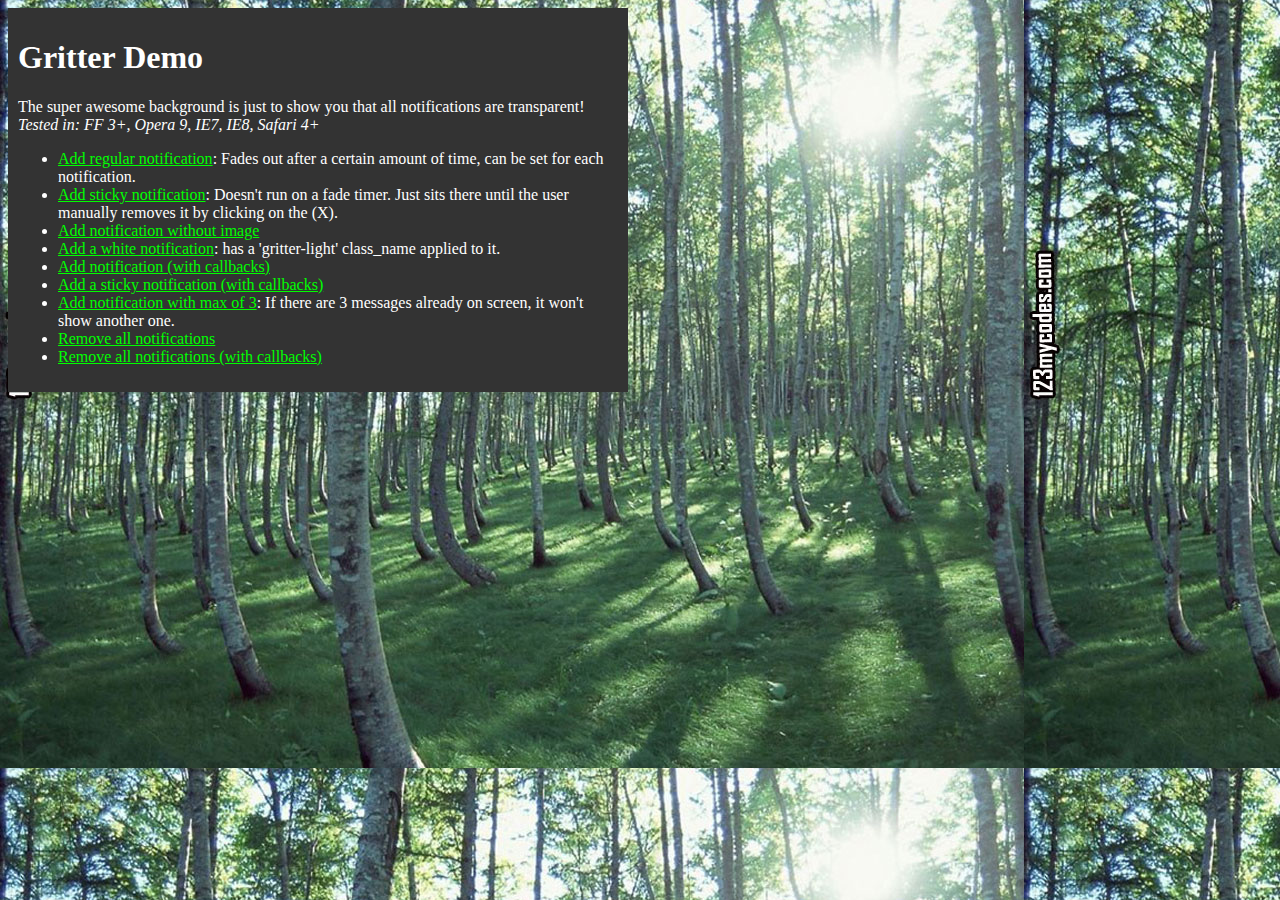
<file: assets/gritter/index.html>
<!DOCTYPE html PUBLIC "-//W3C//DTD XHTML 1.0 Transitional//EN" "http://www.w3.org/TR/xhtml1/DTD/xhtml1-transitional.dtd">
<html xmlns="http://www.w3.org/1999/xhtml">
<head>
<title>Gritter demo for jQuery - boedesign.com</title>
<meta http-equiv="Content-Type" content="text/html; charset=utf-8" />
<link rel="stylesheet" type="text/css" href="css/jquery.gritter.css" />
<script type="text/javascript" src="http://www.google.com/jsapi"></script>
<script type="text/javascript">google.load('jquery', '1.7.1');</script>
<script type="text/javascript" src="js/jquery.gritter.js"></script>
<style type="text/css">
	body {
		background:#222 url(images/trees.jpg);
		color:#fff;
	}
	a {
		color:#00ff00;
	}
	#container {
		width:600px;
		background:#333;
		padding:10px;
	}
</style>
</head>


<body>
<div id="container">
	<h1>Gritter Demo</h1>
	<p>
		The super awesome background is just to show you that all notifications are transparent!
		<em>Tested in: FF 3+, Opera 9, IE7, IE8, Safari 4+</em>
	</p>
	<ul>
		<li>
			<a href="#" id="add-regular">Add regular notification</a>: Fades out after a certain amount of time, can be set for each notification.
		</li>
		<li>
			<a href="#" id="add-sticky">Add sticky notification</a>: Doesn't run on a fade timer.  Just sits there until the user manually removes it by clicking on the (X).
		</li>
		<li>
			<a href="#" id="add-without-image">Add notification without image</a>
		</li>
        <li>
            <a href="#" id="add-gritter-light">Add a white notification</a>: has a 'gritter-light' class_name applied to it.
        </li>
		<li>
			<a href="#" id="add-with-callbacks">Add notification (with callbacks)</a>
		</li>
		<li>
			<a href="#" id="add-sticky-with-callbacks">Add a sticky notification (with callbacks)</a>
		</li>
        <li>
            <a href="#" id="add-max">Add notification with max of 3</a>: If there are 3 messages already on screen, it won't show another one.
        </li>
		<li>
			<a href="#" id="remove-all">Remove all notifications</a>
		</li>
		<li>
			<a href="#" id="remove-all-with-callbacks">Remove all notifications (with callbacks)</a>
		</li>
	</ul>
</div>

<script type="text/javascript">

	$(function(){

		// global setting override
        /*
		$.extend($.gritter.options, {
		    class_name: 'gritter-light', // for light notifications (can be added directly to $.gritter.add too)
		    position: 'bottom-left', // possibilities: bottom-left, bottom-right, top-left, top-right
			fade_in_speed: 100, // how fast notifications fade in (string or int)
			fade_out_speed: 100, // how fast the notices fade out
			time: 3000 // hang on the screen for...
		});
        */

		$('#add-sticky').click(function(){

			var unique_id = $.gritter.add({
				// (string | mandatory) the heading of the notification
				title: 'This is a sticky notice!',
				// (string | mandatory) the text inside the notification
				text: 'Lorem ipsum dolor sit amet, consectetur adipiscing elit. Vivamus eget tincidunt velit. Cum sociis natoque penatibus et <a href="#" style="color:#ccc">magnis dis parturient</a> montes, nascetur ridiculus mus.',
				// (string | optional) the image to display on the left
				image: 'http://s3.amazonaws.com/twitter_production/profile_images/132499022/myface_bigger.jpg',
				// (bool | optional) if you want it to fade out on its own or just sit there
				sticky: true,
				// (int | optional) the time you want it to be alive for before fading out
				time: '',
				// (string | optional) the class name you want to apply to that specific message
				class_name: 'my-sticky-class'
			});

			// You can have it return a unique id, this can be used to manually remove it later using
			/*
			setTimeout(function(){

				$.gritter.remove(unique_id, {
					fade: true,
					speed: 'slow'
				});

			}, 6000)
			*/

			return false;

		});

		$('#add-regular').click(function(){

			$.gritter.add({
				// (string | mandatory) the heading of the notification
				title: 'This is a regular notice!',
				// (string | mandatory) the text inside the notification
				text: 'This will fade out after a certain amount of time. Vivamus eget tincidunt velit. Cum sociis natoque penatibus et <a href="#" style="color:#ccc">magnis dis parturient</a> montes, nascetur ridiculus mus.',
				// (string | optional) the image to display on the left
				image: 'http://a0.twimg.com/profile_images/59268975/jquery_avatar_bigger.png',
				// (bool | optional) if you want it to fade out on its own or just sit there
				sticky: false,
				// (int | optional) the time you want it to be alive for before fading out
				time: ''
			});

			return false;

		});

        $('#add-max').click(function(){

            $.gritter.add({
                // (string | mandatory) the heading of the notification
                title: 'This is a notice with a max of 3 on screen at one time!',
                // (string | mandatory) the text inside the notification
                text: 'This will fade out after a certain amount of time. Vivamus eget tincidunt velit. Cum sociis natoque penatibus et <a href="#" style="color:#ccc">magnis dis parturient</a> montes, nascetur ridiculus mus.',
                // (string | optional) the image to display on the left
                image: 'http://a0.twimg.com/profile_images/59268975/jquery_avatar_bigger.png',
                // (bool | optional) if you want it to fade out on its own or just sit there
                sticky: false,
                // (function) before the gritter notice is opened
                before_open: function(){
                    if($('.gritter-item-wrapper').length == 3)
                    {
                        // Returning false prevents a new gritter from opening
                        return false;
                    }
                }
            });

            return false;

        });

		$('#add-without-image').click(function(){

			$.gritter.add({
				// (string | mandatory) the heading of the notification
				title: 'This is a notice without an image!',
				// (string | mandatory) the text inside the notification
				text: 'This will fade out after a certain amount of time. Vivamus eget tincidunt velit. Cum sociis natoque penatibus et <a href="#" style="color:#ccc">magnis dis parturient</a> montes, nascetur ridiculus mus.'
			});

			return false;
		});

        $('#add-gritter-light').click(function(){

            $.gritter.add({
                // (string | mandatory) the heading of the notification
                title: 'This is a light notification',
                // (string | mandatory) the text inside the notification
                text: 'Just add a "gritter-light" class_name to your $.gritter.add or globally to $.gritter.options.class_name',
                class_name: 'gritter-light'
            });

            return false;
        });

		$('#add-with-callbacks').click(function(){

			$.gritter.add({
				// (string | mandatory) the heading of the notification
				title: 'This is a notice with callbacks!',
				// (string | mandatory) the text inside the notification
				text: 'The callback is...',
				// (function | optional) function called before it opens
				before_open: function(){
					alert('I am called before it opens');
				},
				// (function | optional) function called after it opens
				after_open: function(e){
					alert("I am called after it opens: \nI am passed the jQuery object for the created Gritter element...\n" + e);
				},
				// (function | optional) function called before it closes
				before_close: function(e, manual_close){
                    var manually = (manual_close) ? 'The "X" was clicked to close me!' : '';
					alert("I am called before it closes: I am passed the jQuery object for the Gritter element... \n" + manually);
				},
				// (function | optional) function called after it closes
				after_close: function(e, manual_close){
                    var manually = (manual_close) ? 'The "X" was clicked to close me!' : '';
					alert('I am called after it closes. ' + manually);
				}
			});

			return false;
		});

		$('#add-sticky-with-callbacks').click(function(){

			$.gritter.add({
				// (string | mandatory) the heading of the notification
				title: 'This is a sticky notice with callbacks!',
				// (string | mandatory) the text inside the notification
				text: 'Sticky sticky notice.. sticky sticky notice...',
				// Stickeh!
				sticky: true,
				// (function | optional) function called before it opens
				before_open: function(){
					alert('I am a sticky called before it opens');
				},
				// (function | optional) function called after it opens
				after_open: function(e){
					alert("I am a sticky called after it opens: \nI am passed the jQuery object for the created Gritter element...\n" + e);
				},
				// (function | optional) function called before it closes
				before_close: function(e){
					alert("I am a sticky called before it closes: I am passed the jQuery object for the Gritter element... \n" + e);
				},
				// (function | optional) function called after it closes
				after_close: function(){
					alert('I am a sticky called after it closes');
				}
			});

			return false;

		});

		$("#remove-all").click(function(){

			$.gritter.removeAll();
			return false;

		});

		$("#remove-all-with-callbacks").click(function(){

			$.gritter.removeAll({
				before_close: function(e){
					alert("I am called before all notifications are closed.  I am passed the jQuery object containing all  of Gritter notifications.\n" + e);
				},
				after_close: function(){
					alert('I am called after everything has been closed.');
				}
			});
			return false;

		});


	});
</script>

</body>
</html>
</file>
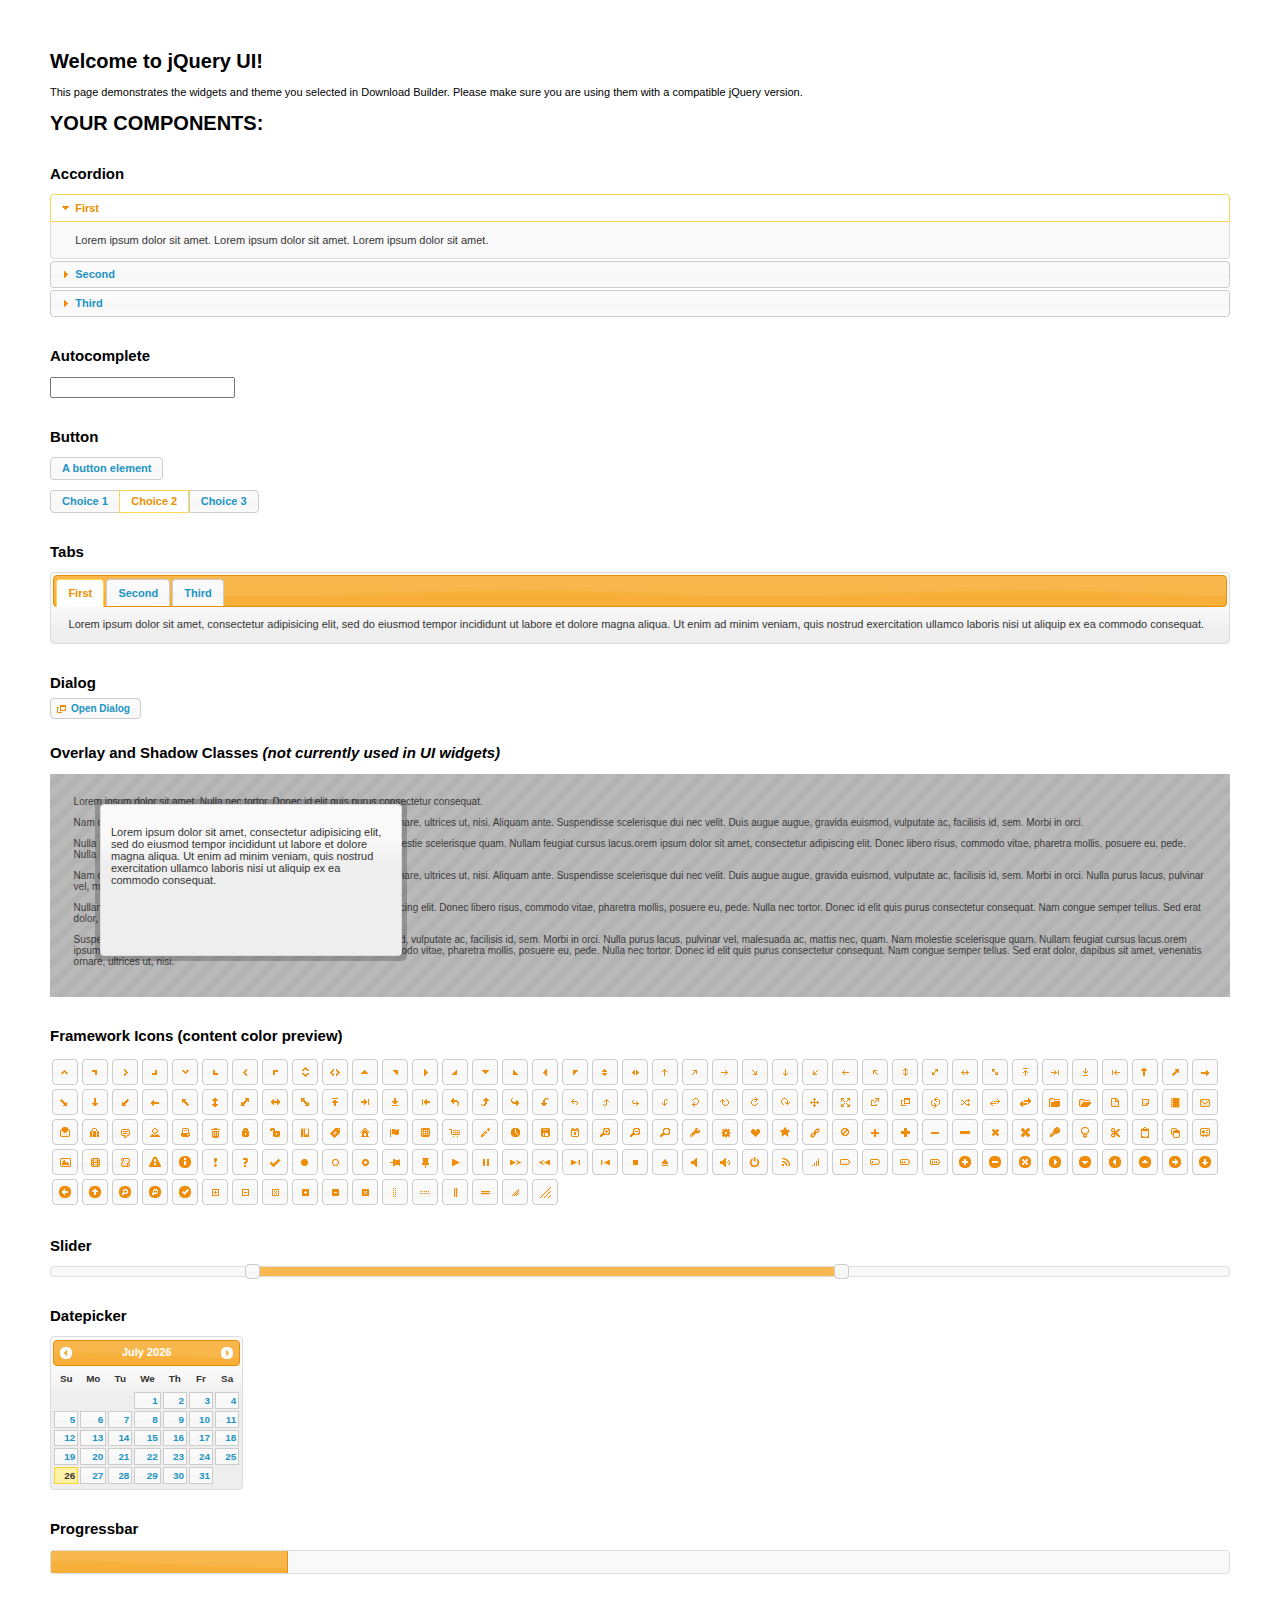
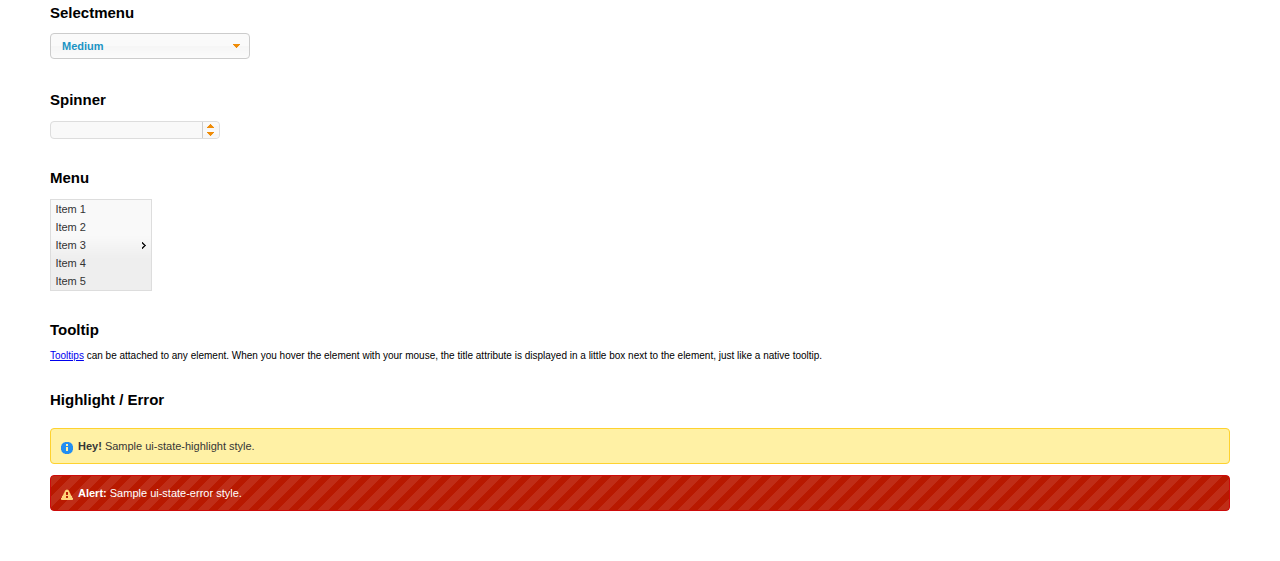
<file: assets/jquery-ui/index.html>
<!doctype html>
<html lang="us">
<head>
	<meta charset="utf-8">
	<title>jQuery UI Example Page</title>
	<link href="jquery-ui.css" rel="stylesheet">
	<style>
	body{
		font: 62.5% "Trebuchet MS", sans-serif;
		margin: 50px;
	}
	.demoHeaders {
		margin-top: 2em;
	}
	#dialog-link {
		padding: .4em 1em .4em 20px;
		text-decoration: none;
		position: relative;
	}
	#dialog-link span.ui-icon {
		margin: 0 5px 0 0;
		position: absolute;
		left: .2em;
		top: 50%;
		margin-top: -8px;
	}
	#icons {
		margin: 0;
		padding: 0;
	}
	#icons li {
		margin: 2px;
		position: relative;
		padding: 4px 0;
		cursor: pointer;
		float: left;
		list-style: none;
	}
	#icons span.ui-icon {
		float: left;
		margin: 0 4px;
	}
	.fakewindowcontain .ui-widget-overlay {
		position: absolute;
	}
	select {
		width: 200px;
	}
	</style>
</head>
<body>

<h1>Welcome to jQuery UI!</h1>

<div class="ui-widget">
	<p>This page demonstrates the widgets and theme you selected in Download Builder. Please make sure you are using them with a compatible jQuery version.</p>
</div>

<h1>YOUR COMPONENTS:</h1>


<!-- Accordion -->
<h2 class="demoHeaders">Accordion</h2>
<div id="accordion">
	<h3>First</h3>
	<div>Lorem ipsum dolor sit amet. Lorem ipsum dolor sit amet. Lorem ipsum dolor sit amet.</div>
	<h3>Second</h3>
	<div>Phasellus mattis tincidunt nibh.</div>
	<h3>Third</h3>
	<div>Nam dui erat, auctor a, dignissim quis.</div>
</div>



<!-- Autocomplete -->
<h2 class="demoHeaders">Autocomplete</h2>
<div>
	<input id="autocomplete" title="type &quot;a&quot;">
</div>



<!-- Button -->
<h2 class="demoHeaders">Button</h2>
<button id="button">A button element</button>
<form style="margin-top: 1em;">
	<div id="radioset">
		<input type="radio" id="radio1" name="radio"><label for="radio1">Choice 1</label>
		<input type="radio" id="radio2" name="radio" checked="checked"><label for="radio2">Choice 2</label>
		<input type="radio" id="radio3" name="radio"><label for="radio3">Choice 3</label>
	</div>
</form>



<!-- Tabs -->
<h2 class="demoHeaders">Tabs</h2>
<div id="tabs">
	<ul>
		<li><a href="#tabs-1">First</a></li>
		<li><a href="#tabs-2">Second</a></li>
		<li><a href="#tabs-3">Third</a></li>
	</ul>
	<div id="tabs-1">Lorem ipsum dolor sit amet, consectetur adipisicing elit, sed do eiusmod tempor incididunt ut labore et dolore magna aliqua. Ut enim ad minim veniam, quis nostrud exercitation ullamco laboris nisi ut aliquip ex ea commodo consequat.</div>
	<div id="tabs-2">Phasellus mattis tincidunt nibh. Cras orci urna, blandit id, pretium vel, aliquet ornare, felis. Maecenas scelerisque sem non nisl. Fusce sed lorem in enim dictum bibendum.</div>
	<div id="tabs-3">Nam dui erat, auctor a, dignissim quis, sollicitudin eu, felis. Pellentesque nisi urna, interdum eget, sagittis et, consequat vestibulum, lacus. Mauris porttitor ullamcorper augue.</div>
</div>



<!-- Dialog NOTE: Dialog is not generated by UI in this demo so it can be visually styled in themeroller-->
<h2 class="demoHeaders">Dialog</h2>
<p><a href="#" id="dialog-link" class="ui-state-default ui-corner-all"><span class="ui-icon ui-icon-newwin"></span>Open Dialog</a></p>

<h2 class="demoHeaders">Overlay and Shadow Classes <em>(not currently used in UI widgets)</em></h2>
<div style="position: relative; width: 96%; height: 200px; padding:1% 2%; overflow:hidden;" class="fakewindowcontain">
	<p>Lorem ipsum dolor sit amet,  Nulla nec tortor. Donec id elit quis purus consectetur consequat. </p><p>Nam congue semper tellus. Sed erat dolor, dapibus sit amet, venenatis ornare, ultrices ut, nisi. Aliquam ante. Suspendisse scelerisque dui nec velit. Duis augue augue, gravida euismod, vulputate ac, facilisis id, sem. Morbi in orci. </p><p>Nulla purus lacus, pulvinar vel, malesuada ac, mattis nec, quam. Nam molestie scelerisque quam. Nullam feugiat cursus lacus.orem ipsum dolor sit amet, consectetur adipiscing elit. Donec libero risus, commodo vitae, pharetra mollis, posuere eu, pede. Nulla nec tortor. Donec id elit quis purus consectetur consequat. </p><p>Nam congue semper tellus. Sed erat dolor, dapibus sit amet, venenatis ornare, ultrices ut, nisi. Aliquam ante. Suspendisse scelerisque dui nec velit. Duis augue augue, gravida euismod, vulputate ac, facilisis id, sem. Morbi in orci. Nulla purus lacus, pulvinar vel, malesuada ac, mattis nec, quam. Nam molestie scelerisque quam. </p><p>Nullam feugiat cursus lacus.orem ipsum dolor sit amet, consectetur adipiscing elit. Donec libero risus, commodo vitae, pharetra mollis, posuere eu, pede. Nulla nec tortor. Donec id elit quis purus consectetur consequat. Nam congue semper tellus. Sed erat dolor, dapibus sit amet, venenatis ornare, ultrices ut, nisi. Aliquam ante. </p><p>Suspendisse scelerisque dui nec velit. Duis augue augue, gravida euismod, vulputate ac, facilisis id, sem. Morbi in orci. Nulla purus lacus, pulvinar vel, malesuada ac, mattis nec, quam. Nam molestie scelerisque quam. Nullam feugiat cursus lacus.orem ipsum dolor sit amet, consectetur adipiscing elit. Donec libero risus, commodo vitae, pharetra mollis, posuere eu, pede. Nulla nec tortor. Donec id elit quis purus consectetur consequat. Nam congue semper tellus. Sed erat dolor, dapibus sit amet, venenatis ornare, ultrices ut, nisi. </p>

	<!-- ui-dialog -->
	<div class="ui-overlay"><div class="ui-widget-overlay"></div><div class="ui-widget-shadow ui-corner-all" style="width: 302px; height: 152px; position: absolute; left: 50px; top: 30px;"></div></div>
	<div style="position: absolute; width: 280px; height: 130px;left: 50px; top: 30px; padding: 10px;" class="ui-widget ui-widget-content ui-corner-all">
		<div class="ui-dialog-content ui-widget-content" style="background: none; border: 0;">
			<p>Lorem ipsum dolor sit amet, consectetur adipisicing elit, sed do eiusmod tempor incididunt ut labore et dolore magna aliqua. Ut enim ad minim veniam, quis nostrud exercitation ullamco laboris nisi ut aliquip ex ea commodo consequat.</p>
		</div>
	</div>

</div>

<!-- ui-dialog -->
<div id="dialog" title="Dialog Title">
	<p>Lorem ipsum dolor sit amet, consectetur adipisicing elit, sed do eiusmod tempor incididunt ut labore et dolore magna aliqua. Ut enim ad minim veniam, quis nostrud exercitation ullamco laboris nisi ut aliquip ex ea commodo consequat.</p>
</div>



<h2 class="demoHeaders">Framework Icons (content color preview)</h2>
<ul id="icons" class="ui-widget ui-helper-clearfix">
	<li class="ui-state-default ui-corner-all" title=".ui-icon-carat-1-n"><span class="ui-icon ui-icon-carat-1-n"></span></li>
	<li class="ui-state-default ui-corner-all" title=".ui-icon-carat-1-ne"><span class="ui-icon ui-icon-carat-1-ne"></span></li>
	<li class="ui-state-default ui-corner-all" title=".ui-icon-carat-1-e"><span class="ui-icon ui-icon-carat-1-e"></span></li>
	<li class="ui-state-default ui-corner-all" title=".ui-icon-carat-1-se"><span class="ui-icon ui-icon-carat-1-se"></span></li>
	<li class="ui-state-default ui-corner-all" title=".ui-icon-carat-1-s"><span class="ui-icon ui-icon-carat-1-s"></span></li>
	<li class="ui-state-default ui-corner-all" title=".ui-icon-carat-1-sw"><span class="ui-icon ui-icon-carat-1-sw"></span></li>
	<li class="ui-state-default ui-corner-all" title=".ui-icon-carat-1-w"><span class="ui-icon ui-icon-carat-1-w"></span></li>
	<li class="ui-state-default ui-corner-all" title=".ui-icon-carat-1-nw"><span class="ui-icon ui-icon-carat-1-nw"></span></li>
	<li class="ui-state-default ui-corner-all" title=".ui-icon-carat-2-n-s"><span class="ui-icon ui-icon-carat-2-n-s"></span></li>
	<li class="ui-state-default ui-corner-all" title=".ui-icon-carat-2-e-w"><span class="ui-icon ui-icon-carat-2-e-w"></span></li>
	<li class="ui-state-default ui-corner-all" title=".ui-icon-triangle-1-n"><span class="ui-icon ui-icon-triangle-1-n"></span></li>
	<li class="ui-state-default ui-corner-all" title=".ui-icon-triangle-1-ne"><span class="ui-icon ui-icon-triangle-1-ne"></span></li>
	<li class="ui-state-default ui-corner-all" title=".ui-icon-triangle-1-e"><span class="ui-icon ui-icon-triangle-1-e"></span></li>
	<li class="ui-state-default ui-corner-all" title=".ui-icon-triangle-1-se"><span class="ui-icon ui-icon-triangle-1-se"></span></li>
	<li class="ui-state-default ui-corner-all" title=".ui-icon-triangle-1-s"><span class="ui-icon ui-icon-triangle-1-s"></span></li>
	<li class="ui-state-default ui-corner-all" title=".ui-icon-triangle-1-sw"><span class="ui-icon ui-icon-triangle-1-sw"></span></li>
	<li class="ui-state-default ui-corner-all" title=".ui-icon-triangle-1-w"><span class="ui-icon ui-icon-triangle-1-w"></span></li>
	<li class="ui-state-default ui-corner-all" title=".ui-icon-triangle-1-nw"><span class="ui-icon ui-icon-triangle-1-nw"></span></li>
	<li class="ui-state-default ui-corner-all" title=".ui-icon-triangle-2-n-s"><span class="ui-icon ui-icon-triangle-2-n-s"></span></li>
	<li class="ui-state-default ui-corner-all" title=".ui-icon-triangle-2-e-w"><span class="ui-icon ui-icon-triangle-2-e-w"></span></li>
	<li class="ui-state-default ui-corner-all" title=".ui-icon-arrow-1-n"><span class="ui-icon ui-icon-arrow-1-n"></span></li>
	<li class="ui-state-default ui-corner-all" title=".ui-icon-arrow-1-ne"><span class="ui-icon ui-icon-arrow-1-ne"></span></li>
	<li class="ui-state-default ui-corner-all" title=".ui-icon-arrow-1-e"><span class="ui-icon ui-icon-arrow-1-e"></span></li>
	<li class="ui-state-default ui-corner-all" title=".ui-icon-arrow-1-se"><span class="ui-icon ui-icon-arrow-1-se"></span></li>
	<li class="ui-state-default ui-corner-all" title=".ui-icon-arrow-1-s"><span class="ui-icon ui-icon-arrow-1-s"></span></li>
	<li class="ui-state-default ui-corner-all" title=".ui-icon-arrow-1-sw"><span class="ui-icon ui-icon-arrow-1-sw"></span></li>
	<li class="ui-state-default ui-corner-all" title=".ui-icon-arrow-1-w"><span class="ui-icon ui-icon-arrow-1-w"></span></li>
	<li class="ui-state-default ui-corner-all" title=".ui-icon-arrow-1-nw"><span class="ui-icon ui-icon-arrow-1-nw"></span></li>
	<li class="ui-state-default ui-corner-all" title=".ui-icon-arrow-2-n-s"><span class="ui-icon ui-icon-arrow-2-n-s"></span></li>
	<li class="ui-state-default ui-corner-all" title=".ui-icon-arrow-2-ne-sw"><span class="ui-icon ui-icon-arrow-2-ne-sw"></span></li>
	<li class="ui-state-default ui-corner-all" title=".ui-icon-arrow-2-e-w"><span class="ui-icon ui-icon-arrow-2-e-w"></span></li>
	<li class="ui-state-default ui-corner-all" title=".ui-icon-arrow-2-se-nw"><span class="ui-icon ui-icon-arrow-2-se-nw"></span></li>
	<li class="ui-state-default ui-corner-all" title=".ui-icon-arrowstop-1-n"><span class="ui-icon ui-icon-arrowstop-1-n"></span></li>
	<li class="ui-state-default ui-corner-all" title=".ui-icon-arrowstop-1-e"><span class="ui-icon ui-icon-arrowstop-1-e"></span></li>
	<li class="ui-state-default ui-corner-all" title=".ui-icon-arrowstop-1-s"><span class="ui-icon ui-icon-arrowstop-1-s"></span></li>
	<li class="ui-state-default ui-corner-all" title=".ui-icon-arrowstop-1-w"><span class="ui-icon ui-icon-arrowstop-1-w"></span></li>
	<li class="ui-state-default ui-corner-all" title=".ui-icon-arrowthick-1-n"><span class="ui-icon ui-icon-arrowthick-1-n"></span></li>
	<li class="ui-state-default ui-corner-all" title=".ui-icon-arrowthick-1-ne"><span class="ui-icon ui-icon-arrowthick-1-ne"></span></li>
	<li class="ui-state-default ui-corner-all" title=".ui-icon-arrowthick-1-e"><span class="ui-icon ui-icon-arrowthick-1-e"></span></li>
	<li class="ui-state-default ui-corner-all" title=".ui-icon-arrowthick-1-se"><span class="ui-icon ui-icon-arrowthick-1-se"></span></li>
	<li class="ui-state-default ui-corner-all" title=".ui-icon-arrowthick-1-s"><span class="ui-icon ui-icon-arrowthick-1-s"></span></li>
	<li class="ui-state-default ui-corner-all" title=".ui-icon-arrowthick-1-sw"><span class="ui-icon ui-icon-arrowthick-1-sw"></span></li>
	<li class="ui-state-default ui-corner-all" title=".ui-icon-arrowthick-1-w"><span class="ui-icon ui-icon-arrowthick-1-w"></span></li>
	<li class="ui-state-default ui-corner-all" title=".ui-icon-arrowthick-1-nw"><span class="ui-icon ui-icon-arrowthick-1-nw"></span></li>
	<li class="ui-state-default ui-corner-all" title=".ui-icon-arrowthick-2-n-s"><span class="ui-icon ui-icon-arrowthick-2-n-s"></span></li>
	<li class="ui-state-default ui-corner-all" title=".ui-icon-arrowthick-2-ne-sw"><span class="ui-icon ui-icon-arrowthick-2-ne-sw"></span></li>
	<li class="ui-state-default ui-corner-all" title=".ui-icon-arrowthick-2-e-w"><span class="ui-icon ui-icon-arrowthick-2-e-w"></span></li>
	<li class="ui-state-default ui-corner-all" title=".ui-icon-arrowthick-2-se-nw"><span class="ui-icon ui-icon-arrowthick-2-se-nw"></span></li>
	<li class="ui-state-default ui-corner-all" title=".ui-icon-arrowthickstop-1-n"><span class="ui-icon ui-icon-arrowthickstop-1-n"></span></li>
	<li class="ui-state-default ui-corner-all" title=".ui-icon-arrowthickstop-1-e"><span class="ui-icon ui-icon-arrowthickstop-1-e"></span></li>
	<li class="ui-state-default ui-corner-all" title=".ui-icon-arrowthickstop-1-s"><span class="ui-icon ui-icon-arrowthickstop-1-s"></span></li>
	<li class="ui-state-default ui-corner-all" title=".ui-icon-arrowthickstop-1-w"><span class="ui-icon ui-icon-arrowthickstop-1-w"></span></li>
	<li class="ui-state-default ui-corner-all" title=".ui-icon-arrowreturnthick-1-w"><span class="ui-icon ui-icon-arrowreturnthick-1-w"></span></li>
	<li class="ui-state-default ui-corner-all" title=".ui-icon-arrowreturnthick-1-n"><span class="ui-icon ui-icon-arrowreturnthick-1-n"></span></li>
	<li class="ui-state-default ui-corner-all" title=".ui-icon-arrowreturnthick-1-e"><span class="ui-icon ui-icon-arrowreturnthick-1-e"></span></li>
	<li class="ui-state-default ui-corner-all" title=".ui-icon-arrowreturnthick-1-s"><span class="ui-icon ui-icon-arrowreturnthick-1-s"></span></li>
	<li class="ui-state-default ui-corner-all" title=".ui-icon-arrowreturn-1-w"><span class="ui-icon ui-icon-arrowreturn-1-w"></span></li>
	<li class="ui-state-default ui-corner-all" title=".ui-icon-arrowreturn-1-n"><span class="ui-icon ui-icon-arrowreturn-1-n"></span></li>
	<li class="ui-state-default ui-corner-all" title=".ui-icon-arrowreturn-1-e"><span class="ui-icon ui-icon-arrowreturn-1-e"></span></li>
	<li class="ui-state-default ui-corner-all" title=".ui-icon-arrowreturn-1-s"><span class="ui-icon ui-icon-arrowreturn-1-s"></span></li>
	<li class="ui-state-default ui-corner-all" title=".ui-icon-arrowrefresh-1-w"><span class="ui-icon ui-icon-arrowrefresh-1-w"></span></li>
	<li class="ui-state-default ui-corner-all" title=".ui-icon-arrowrefresh-1-n"><span class="ui-icon ui-icon-arrowrefresh-1-n"></span></li>
	<li class="ui-state-default ui-corner-all" title=".ui-icon-arrowrefresh-1-e"><span class="ui-icon ui-icon-arrowrefresh-1-e"></span></li>
	<li class="ui-state-default ui-corner-all" title=".ui-icon-arrowrefresh-1-s"><span class="ui-icon ui-icon-arrowrefresh-1-s"></span></li>
	<li class="ui-state-default ui-corner-all" title=".ui-icon-arrow-4"><span class="ui-icon ui-icon-arrow-4"></span></li>
	<li class="ui-state-default ui-corner-all" title=".ui-icon-arrow-4-diag"><span class="ui-icon ui-icon-arrow-4-diag"></span></li>
	<li class="ui-state-default ui-corner-all" title=".ui-icon-extlink"><span class="ui-icon ui-icon-extlink"></span></li>
	<li class="ui-state-default ui-corner-all" title=".ui-icon-newwin"><span class="ui-icon ui-icon-newwin"></span></li>
	<li class="ui-state-default ui-corner-all" title=".ui-icon-refresh"><span class="ui-icon ui-icon-refresh"></span></li>
	<li class="ui-state-default ui-corner-all" title=".ui-icon-shuffle"><span class="ui-icon ui-icon-shuffle"></span></li>
	<li class="ui-state-default ui-corner-all" title=".ui-icon-transfer-e-w"><span class="ui-icon ui-icon-transfer-e-w"></span></li>
	<li class="ui-state-default ui-corner-all" title=".ui-icon-transferthick-e-w"><span class="ui-icon ui-icon-transferthick-e-w"></span></li>
	<li class="ui-state-default ui-corner-all" title=".ui-icon-folder-collapsed"><span class="ui-icon ui-icon-folder-collapsed"></span></li>
	<li class="ui-state-default ui-corner-all" title=".ui-icon-folder-open"><span class="ui-icon ui-icon-folder-open"></span></li>
	<li class="ui-state-default ui-corner-all" title=".ui-icon-document"><span class="ui-icon ui-icon-document"></span></li>
	<li class="ui-state-default ui-corner-all" title=".ui-icon-document-b"><span class="ui-icon ui-icon-document-b"></span></li>
	<li class="ui-state-default ui-corner-all" title=".ui-icon-note"><span class="ui-icon ui-icon-note"></span></li>
	<li class="ui-state-default ui-corner-all" title=".ui-icon-mail-closed"><span class="ui-icon ui-icon-mail-closed"></span></li>
	<li class="ui-state-default ui-corner-all" title=".ui-icon-mail-open"><span class="ui-icon ui-icon-mail-open"></span></li>
	<li class="ui-state-default ui-corner-all" title=".ui-icon-suitcase"><span class="ui-icon ui-icon-suitcase"></span></li>
	<li class="ui-state-default ui-corner-all" title=".ui-icon-comment"><span class="ui-icon ui-icon-comment"></span></li>
	<li class="ui-state-default ui-corner-all" title=".ui-icon-person"><span class="ui-icon ui-icon-person"></span></li>
	<li class="ui-state-default ui-corner-all" title=".ui-icon-print"><span class="ui-icon ui-icon-print"></span></li>
	<li class="ui-state-default ui-corner-all" title=".ui-icon-trash"><span class="ui-icon ui-icon-trash"></span></li>
	<li class="ui-state-default ui-corner-all" title=".ui-icon-locked"><span class="ui-icon ui-icon-locked"></span></li>
	<li class="ui-state-default ui-corner-all" title=".ui-icon-unlocked"><span class="ui-icon ui-icon-unlocked"></span></li>
	<li class="ui-state-default ui-corner-all" title=".ui-icon-bookmark"><span class="ui-icon ui-icon-bookmark"></span></li>
	<li class="ui-state-default ui-corner-all" title=".ui-icon-tag"><span class="ui-icon ui-icon-tag"></span></li>
	<li class="ui-state-default ui-corner-all" title=".ui-icon-home"><span class="ui-icon ui-icon-home"></span></li>
	<li class="ui-state-default ui-corner-all" title=".ui-icon-flag"><span class="ui-icon ui-icon-flag"></span></li>
	<li class="ui-state-default ui-corner-all" title=".ui-icon-calculator"><span class="ui-icon ui-icon-calculator"></span></li>
	<li class="ui-state-default ui-corner-all" title=".ui-icon-cart"><span class="ui-icon ui-icon-cart"></span></li>
	<li class="ui-state-default ui-corner-all" title=".ui-icon-pencil"><span class="ui-icon ui-icon-pencil"></span></li>
	<li class="ui-state-default ui-corner-all" title=".ui-icon-clock"><span class="ui-icon ui-icon-clock"></span></li>
	<li class="ui-state-default ui-corner-all" title=".ui-icon-disk"><span class="ui-icon ui-icon-disk"></span></li>
	<li class="ui-state-default ui-corner-all" title=".ui-icon-calendar"><span class="ui-icon ui-icon-calendar"></span></li>
	<li class="ui-state-default ui-corner-all" title=".ui-icon-zoomin"><span class="ui-icon ui-icon-zoomin"></span></li>
	<li class="ui-state-default ui-corner-all" title=".ui-icon-zoomout"><span class="ui-icon ui-icon-zoomout"></span></li>
	<li class="ui-state-default ui-corner-all" title=".ui-icon-search"><span class="ui-icon ui-icon-search"></span></li>
	<li class="ui-state-default ui-corner-all" title=".ui-icon-wrench"><span class="ui-icon ui-icon-wrench"></span></li>
	<li class="ui-state-default ui-corner-all" title=".ui-icon-gear"><span class="ui-icon ui-icon-gear"></span></li>
	<li class="ui-state-default ui-corner-all" title=".ui-icon-heart"><span class="ui-icon ui-icon-heart"></span></li>
	<li class="ui-state-default ui-corner-all" title=".ui-icon-star"><span class="ui-icon ui-icon-star"></span></li>
	<li class="ui-state-default ui-corner-all" title=".ui-icon-link"><span class="ui-icon ui-icon-link"></span></li>
	<li class="ui-state-default ui-corner-all" title=".ui-icon-cancel"><span class="ui-icon ui-icon-cancel"></span></li>
	<li class="ui-state-default ui-corner-all" title=".ui-icon-plus"><span class="ui-icon ui-icon-plus"></span></li>
	<li class="ui-state-default ui-corner-all" title=".ui-icon-plusthick"><span class="ui-icon ui-icon-plusthick"></span></li>
	<li class="ui-state-default ui-corner-all" title=".ui-icon-minus"><span class="ui-icon ui-icon-minus"></span></li>
	<li class="ui-state-default ui-corner-all" title=".ui-icon-minusthick"><span class="ui-icon ui-icon-minusthick"></span></li>
	<li class="ui-state-default ui-corner-all" title=".ui-icon-close"><span class="ui-icon ui-icon-close"></span></li>
	<li class="ui-state-default ui-corner-all" title=".ui-icon-closethick"><span class="ui-icon ui-icon-closethick"></span></li>
	<li class="ui-state-default ui-corner-all" title=".ui-icon-key"><span class="ui-icon ui-icon-key"></span></li>
	<li class="ui-state-default ui-corner-all" title=".ui-icon-lightbulb"><span class="ui-icon ui-icon-lightbulb"></span></li>
	<li class="ui-state-default ui-corner-all" title=".ui-icon-scissors"><span class="ui-icon ui-icon-scissors"></span></li>
	<li class="ui-state-default ui-corner-all" title=".ui-icon-clipboard"><span class="ui-icon ui-icon-clipboard"></span></li>
	<li class="ui-state-default ui-corner-all" title=".ui-icon-copy"><span class="ui-icon ui-icon-copy"></span></li>
	<li class="ui-state-default ui-corner-all" title=".ui-icon-contact"><span class="ui-icon ui-icon-contact"></span></li>
	<li class="ui-state-default ui-corner-all" title=".ui-icon-image"><span class="ui-icon ui-icon-image"></span></li>
	<li class="ui-state-default ui-corner-all" title=".ui-icon-video"><span class="ui-icon ui-icon-video"></span></li>
	<li class="ui-state-default ui-corner-all" title=".ui-icon-script"><span class="ui-icon ui-icon-script"></span></li>
	<li class="ui-state-default ui-corner-all" title=".ui-icon-alert"><span class="ui-icon ui-icon-alert"></span></li>
	<li class="ui-state-default ui-corner-all" title=".ui-icon-info"><span class="ui-icon ui-icon-info"></span></li>
	<li class="ui-state-default ui-corner-all" title=".ui-icon-notice"><span class="ui-icon ui-icon-notice"></span></li>
	<li class="ui-state-default ui-corner-all" title=".ui-icon-help"><span class="ui-icon ui-icon-help"></span></li>
	<li class="ui-state-default ui-corner-all" title=".ui-icon-check"><span class="ui-icon ui-icon-check"></span></li>
	<li class="ui-state-default ui-corner-all" title=".ui-icon-bullet"><span class="ui-icon ui-icon-bullet"></span></li>
	<li class="ui-state-default ui-corner-all" title=".ui-icon-radio-off"><span class="ui-icon ui-icon-radio-off"></span></li>
	<li class="ui-state-default ui-corner-all" title=".ui-icon-radio-on"><span class="ui-icon ui-icon-radio-on"></span></li>
	<li class="ui-state-default ui-corner-all" title=".ui-icon-pin-w"><span class="ui-icon ui-icon-pin-w"></span></li>
	<li class="ui-state-default ui-corner-all" title=".ui-icon-pin-s"><span class="ui-icon ui-icon-pin-s"></span></li>
	<li class="ui-state-default ui-corner-all" title=".ui-icon-play"><span class="ui-icon ui-icon-play"></span></li>
	<li class="ui-state-default ui-corner-all" title=".ui-icon-pause"><span class="ui-icon ui-icon-pause"></span></li>
	<li class="ui-state-default ui-corner-all" title=".ui-icon-seek-next"><span class="ui-icon ui-icon-seek-next"></span></li>
	<li class="ui-state-default ui-corner-all" title=".ui-icon-seek-prev"><span class="ui-icon ui-icon-seek-prev"></span></li>
	<li class="ui-state-default ui-corner-all" title=".ui-icon-seek-end"><span class="ui-icon ui-icon-seek-end"></span></li>
	<li class="ui-state-default ui-corner-all" title=".ui-icon-seek-first"><span class="ui-icon ui-icon-seek-first"></span></li>
	<li class="ui-state-default ui-corner-all" title=".ui-icon-stop"><span class="ui-icon ui-icon-stop"></span></li>
	<li class="ui-state-default ui-corner-all" title=".ui-icon-eject"><span class="ui-icon ui-icon-eject"></span></li>
	<li class="ui-state-default ui-corner-all" title=".ui-icon-volume-off"><span class="ui-icon ui-icon-volume-off"></span></li>
	<li class="ui-state-default ui-corner-all" title=".ui-icon-volume-on"><span class="ui-icon ui-icon-volume-on"></span></li>
	<li class="ui-state-default ui-corner-all" title=".ui-icon-power"><span class="ui-icon ui-icon-power"></span></li>
	<li class="ui-state-default ui-corner-all" title=".ui-icon-signal-diag"><span class="ui-icon ui-icon-signal-diag"></span></li>
	<li class="ui-state-default ui-corner-all" title=".ui-icon-signal"><span class="ui-icon ui-icon-signal"></span></li>
	<li class="ui-state-default ui-corner-all" title=".ui-icon-battery-0"><span class="ui-icon ui-icon-battery-0"></span></li>
	<li class="ui-state-default ui-corner-all" title=".ui-icon-battery-1"><span class="ui-icon ui-icon-battery-1"></span></li>
	<li class="ui-state-default ui-corner-all" title=".ui-icon-battery-2"><span class="ui-icon ui-icon-battery-2"></span></li>
	<li class="ui-state-default ui-corner-all" title=".ui-icon-battery-3"><span class="ui-icon ui-icon-battery-3"></span></li>
	<li class="ui-state-default ui-corner-all" title=".ui-icon-circle-plus"><span class="ui-icon ui-icon-circle-plus"></span></li>
	<li class="ui-state-default ui-corner-all" title=".ui-icon-circle-minus"><span class="ui-icon ui-icon-circle-minus"></span></li>
	<li class="ui-state-default ui-corner-all" title=".ui-icon-circle-close"><span class="ui-icon ui-icon-circle-close"></span></li>
	<li class="ui-state-default ui-corner-all" title=".ui-icon-circle-triangle-e"><span class="ui-icon ui-icon-circle-triangle-e"></span></li>
	<li class="ui-state-default ui-corner-all" title=".ui-icon-circle-triangle-s"><span class="ui-icon ui-icon-circle-triangle-s"></span></li>
	<li class="ui-state-default ui-corner-all" title=".ui-icon-circle-triangle-w"><span class="ui-icon ui-icon-circle-triangle-w"></span></li>
	<li class="ui-state-default ui-corner-all" title=".ui-icon-circle-triangle-n"><span class="ui-icon ui-icon-circle-triangle-n"></span></li>
	<li class="ui-state-default ui-corner-all" title=".ui-icon-circle-arrow-e"><span class="ui-icon ui-icon-circle-arrow-e"></span></li>
	<li class="ui-state-default ui-corner-all" title=".ui-icon-circle-arrow-s"><span class="ui-icon ui-icon-circle-arrow-s"></span></li>
	<li class="ui-state-default ui-corner-all" title=".ui-icon-circle-arrow-w"><span class="ui-icon ui-icon-circle-arrow-w"></span></li>
	<li class="ui-state-default ui-corner-all" title=".ui-icon-circle-arrow-n"><span class="ui-icon ui-icon-circle-arrow-n"></span></li>
	<li class="ui-state-default ui-corner-all" title=".ui-icon-circle-zoomin"><span class="ui-icon ui-icon-circle-zoomin"></span></li>
	<li class="ui-state-default ui-corner-all" title=".ui-icon-circle-zoomout"><span class="ui-icon ui-icon-circle-zoomout"></span></li>
	<li class="ui-state-default ui-corner-all" title=".ui-icon-circle-check"><span class="ui-icon ui-icon-circle-check"></span></li>
	<li class="ui-state-default ui-corner-all" title=".ui-icon-circlesmall-plus"><span class="ui-icon ui-icon-circlesmall-plus"></span></li>
	<li class="ui-state-default ui-corner-all" title=".ui-icon-circlesmall-minus"><span class="ui-icon ui-icon-circlesmall-minus"></span></li>
	<li class="ui-state-default ui-corner-all" title=".ui-icon-circlesmall-close"><span class="ui-icon ui-icon-circlesmall-close"></span></li>
	<li class="ui-state-default ui-corner-all" title=".ui-icon-squaresmall-plus"><span class="ui-icon ui-icon-squaresmall-plus"></span></li>
	<li class="ui-state-default ui-corner-all" title=".ui-icon-squaresmall-minus"><span class="ui-icon ui-icon-squaresmall-minus"></span></li>
	<li class="ui-state-default ui-corner-all" title=".ui-icon-squaresmall-close"><span class="ui-icon ui-icon-squaresmall-close"></span></li>
	<li class="ui-state-default ui-corner-all" title=".ui-icon-grip-dotted-vertical"><span class="ui-icon ui-icon-grip-dotted-vertical"></span></li>
	<li class="ui-state-default ui-corner-all" title=".ui-icon-grip-dotted-horizontal"><span class="ui-icon ui-icon-grip-dotted-horizontal"></span></li>
	<li class="ui-state-default ui-corner-all" title=".ui-icon-grip-solid-vertical"><span class="ui-icon ui-icon-grip-solid-vertical"></span></li>
	<li class="ui-state-default ui-corner-all" title=".ui-icon-grip-solid-horizontal"><span class="ui-icon ui-icon-grip-solid-horizontal"></span></li>
	<li class="ui-state-default ui-corner-all" title=".ui-icon-gripsmall-diagonal-se"><span class="ui-icon ui-icon-gripsmall-diagonal-se"></span></li>
	<li class="ui-state-default ui-corner-all" title=".ui-icon-grip-diagonal-se"><span class="ui-icon ui-icon-grip-diagonal-se"></span></li>
</ul>


<!-- Slider -->
<h2 class="demoHeaders">Slider</h2>
<div id="slider"></div>



<!-- Datepicker -->
<h2 class="demoHeaders">Datepicker</h2>
<div id="datepicker"></div>



<!-- Progressbar -->
<h2 class="demoHeaders">Progressbar</h2>
<div id="progressbar"></div>



<!-- Progressbar -->
<h2 class="demoHeaders">Selectmenu</h2>
<select id="selectmenu">
	<option>Slower</option>
	<option>Slow</option>
	<option selected="selected">Medium</option>
	<option>Fast</option>
	<option>Faster</option>
</select>



<!-- Spinner -->
<h2 class="demoHeaders">Spinner</h2>
<input id="spinner">



<!-- Menu -->
<h2 class="demoHeaders">Menu</h2>
<ul style="width:100px;" id="menu">
	<li>Item 1</li>
	<li>Item 2</li>
	<li>Item 3
		<ul>
			<li>Item 3-1</li>
			<li>Item 3-2</li>
			<li>Item 3-3</li>
			<li>Item 3-4</li>
			<li>Item 3-5</li>
		</ul>
	</li>
	<li>Item 4</li>
	<li>Item 5</li>
</ul>



<!-- Tooltip -->
<h2 class="demoHeaders">Tooltip</h2>
<p id="tooltip">
	<a href="#" title="That&apos;s what this widget is">Tooltips</a> can be attached to any element. When you hover
the element with your mouse, the title attribute is displayed in a little box next to the element, just like a native tooltip.
</p>


<!-- Highlight / Error -->
<h2 class="demoHeaders">Highlight / Error</h2>
<div class="ui-widget">
	<div class="ui-state-highlight ui-corner-all" style="margin-top: 20px; padding: 0 .7em;">
		<p><span class="ui-icon ui-icon-info" style="float: left; margin-right: .3em;"></span>
		<strong>Hey!</strong> Sample ui-state-highlight style.</p>
	</div>
</div>
<br>
<div class="ui-widget">
	<div class="ui-state-error ui-corner-all" style="padding: 0 .7em;">
		<p><span class="ui-icon ui-icon-alert" style="float: left; margin-right: .3em;"></span>
		<strong>Alert:</strong> Sample ui-state-error style.</p>
	</div>
</div>

<script src="external/jquery/jquery.js"></script>
<script src="jquery-ui.js"></script>
<script>

$( "#accordion" ).accordion();



var availableTags = [
	"ActionScript",
	"AppleScript",
	"Asp",
	"BASIC",
	"C",
	"C++",
	"Clojure",
	"COBOL",
	"ColdFusion",
	"Erlang",
	"Fortran",
	"Groovy",
	"Haskell",
	"Java",
	"JavaScript",
	"Lisp",
	"Perl",
	"PHP",
	"Python",
	"Ruby",
	"Scala",
	"Scheme"
];
$( "#autocomplete" ).autocomplete({
	source: availableTags
});



$( "#button" ).button();
$( "#radioset" ).buttonset();



$( "#tabs" ).tabs();



$( "#dialog" ).dialog({
	autoOpen: false,
	width: 400,
	buttons: [
		{
			text: "Ok",
			click: function() {
				$( this ).dialog( "close" );
			}
		},
		{
			text: "Cancel",
			click: function() {
				$( this ).dialog( "close" );
			}
		}
	]
});

// Link to open the dialog
$( "#dialog-link" ).click(function( event ) {
	$( "#dialog" ).dialog( "open" );
	event.preventDefault();
});



$( "#datepicker" ).datepicker({
	inline: true
});



$( "#slider" ).slider({
	range: true,
	values: [ 17, 67 ]
});



$( "#progressbar" ).progressbar({
	value: 20
});



$( "#spinner" ).spinner();



$( "#menu" ).menu();



$( "#tooltip" ).tooltip();



$( "#selectmenu" ).selectmenu();


// Hover states on the static widgets
$( "#dialog-link, #icons li" ).hover(
	function() {
		$( this ).addClass( "ui-state-hover" );
	},
	function() {
		$( this ).removeClass( "ui-state-hover" );
	}
);
</script>
</body>
</html>
</file>
